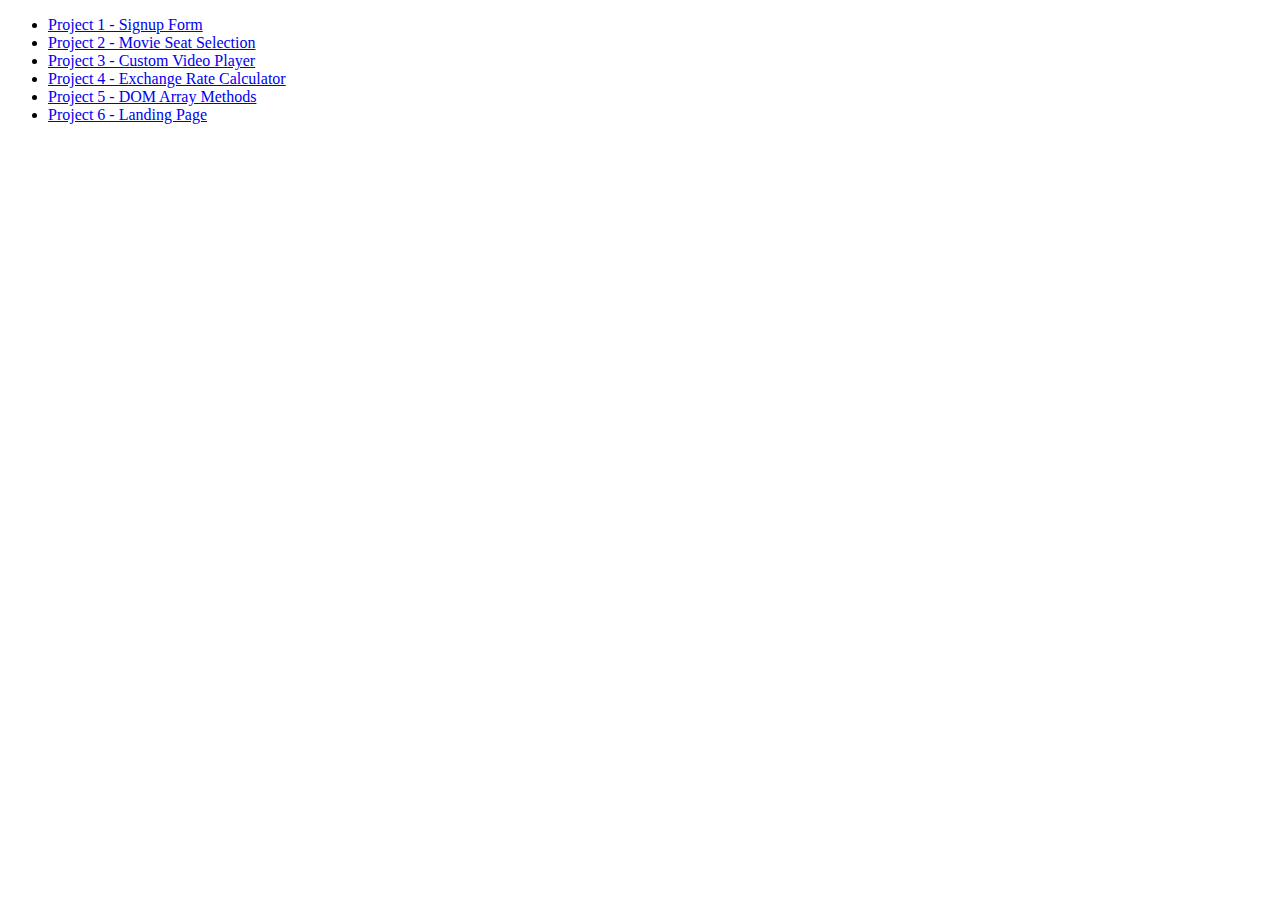
<file: index.html>
<!DOCTYPE html>
<html lang="en">
<head>
    <meta charset="UTF-8">
    <meta http-equiv="X-UA-Compatible" content="IE=edge">
    <meta name="viewport" content="width=device-width, initial-scale=1.0">
    <title> AXIOM All Projects </title>
</head>
<body>
    <ul>
        <li><a href="./Project1/index.html"> Project 1 - Signup Form </a></li>
        <li><a href="./Project2/index.html"> Project 2 - Movie Seat Selection </a></li>
        <li><a href="./Project3/index.html"> Project 3 - Custom Video Player </a></li>
        <li><a href="./Project4/index.html"> Project 4 - Exchange Rate Calculator </a></li>
        <li><a href="./Project5/index.html"> Project 5 - DOM Array Methods </a></li>
        <li><a href="./Project6/index.html"> Project 6 - Landing Page </a></li>
    </ul>
</body>
</html>
</file>
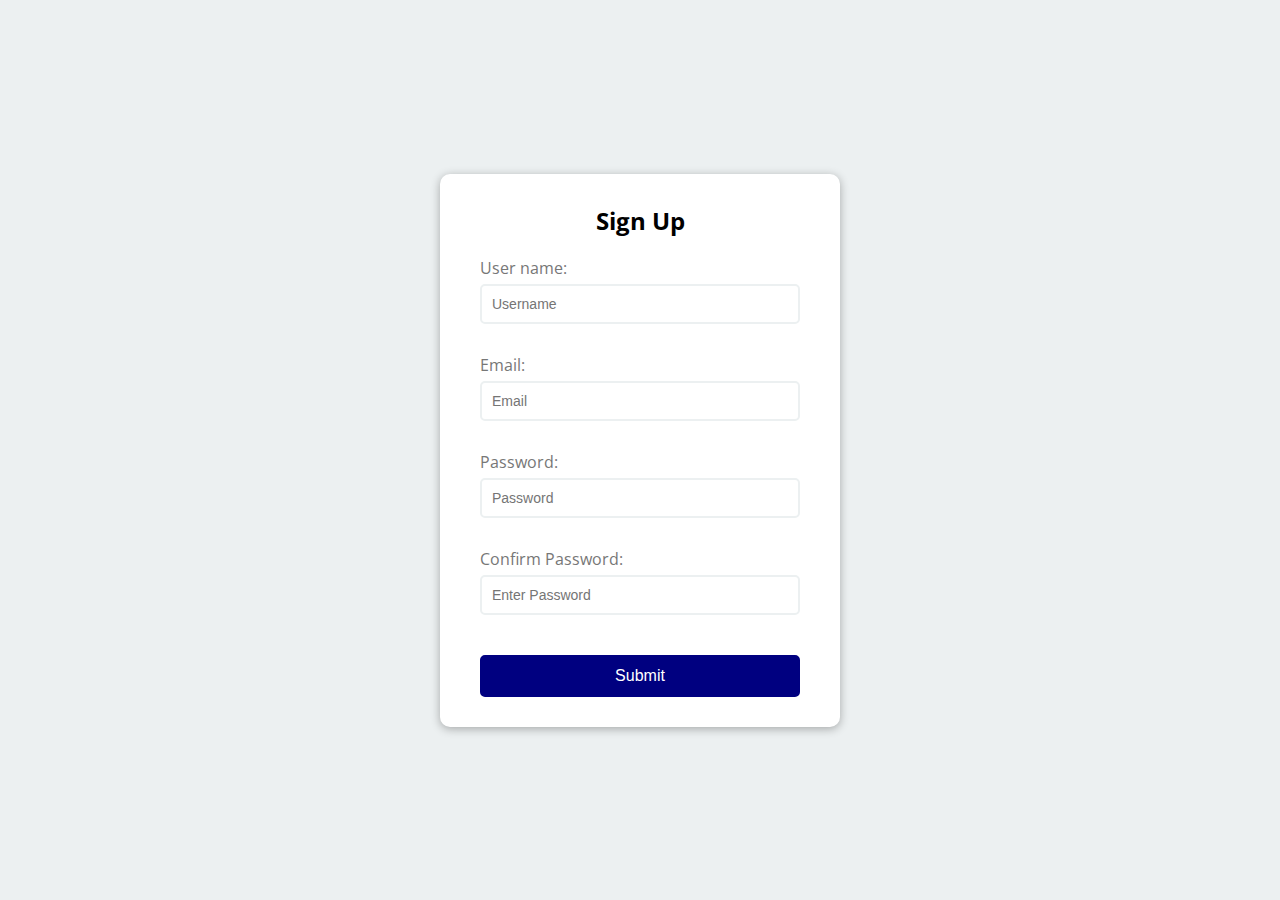
<file: project1/index.html>
<!DOCTYPE html>
<html lang="en">
<head>
    <meta charset="UTF-8">
    <meta http-equiv="X-UA-Compatible" content="IE=edge">
    <meta name="viewport" content="width=device-width, initial-scale=1.0">
    <!-- CSS ki linking title se pelhe hogi -->
    <link rel="stylesheet" href="./style.css">
    <title> HTML FORM </title>
</head>
<body>
    <div class="container">
        <form action="" id="form" class="form">
            <h2> Sign Up</h2>
            <div class="form-control">
                <label for="username"> User name:</label>
                <input type="text" id="username" placeholder="Username">
                <small> Error Message </small>
            </div>
            <div class="form-control">
                <label for="email"> Email: </label>
                <input type="text" id="email" placeholder="Email">
                <small> Error Message </small>
            </div>
            <div class="form-control">
                <label for="password"> Password: </label>
                <input type="password" id="password" placeholder="Password">
                <small> Error Message </small>
            </div>
            <div class="form-control">
                <label for="password2"> Confirm Password: </label>
                <input type="password" id="password2" placeholder="Enter Password">
                <small> Error Message </small>
            </div>
            <button> Submit </button>
        </form>
    </div>


















    
    <!-- JAVASCRIPT ko calling Tag hamesha body ke end me aye gi -->
    <script src="script.js"></script>
</body>
</html>
</file>
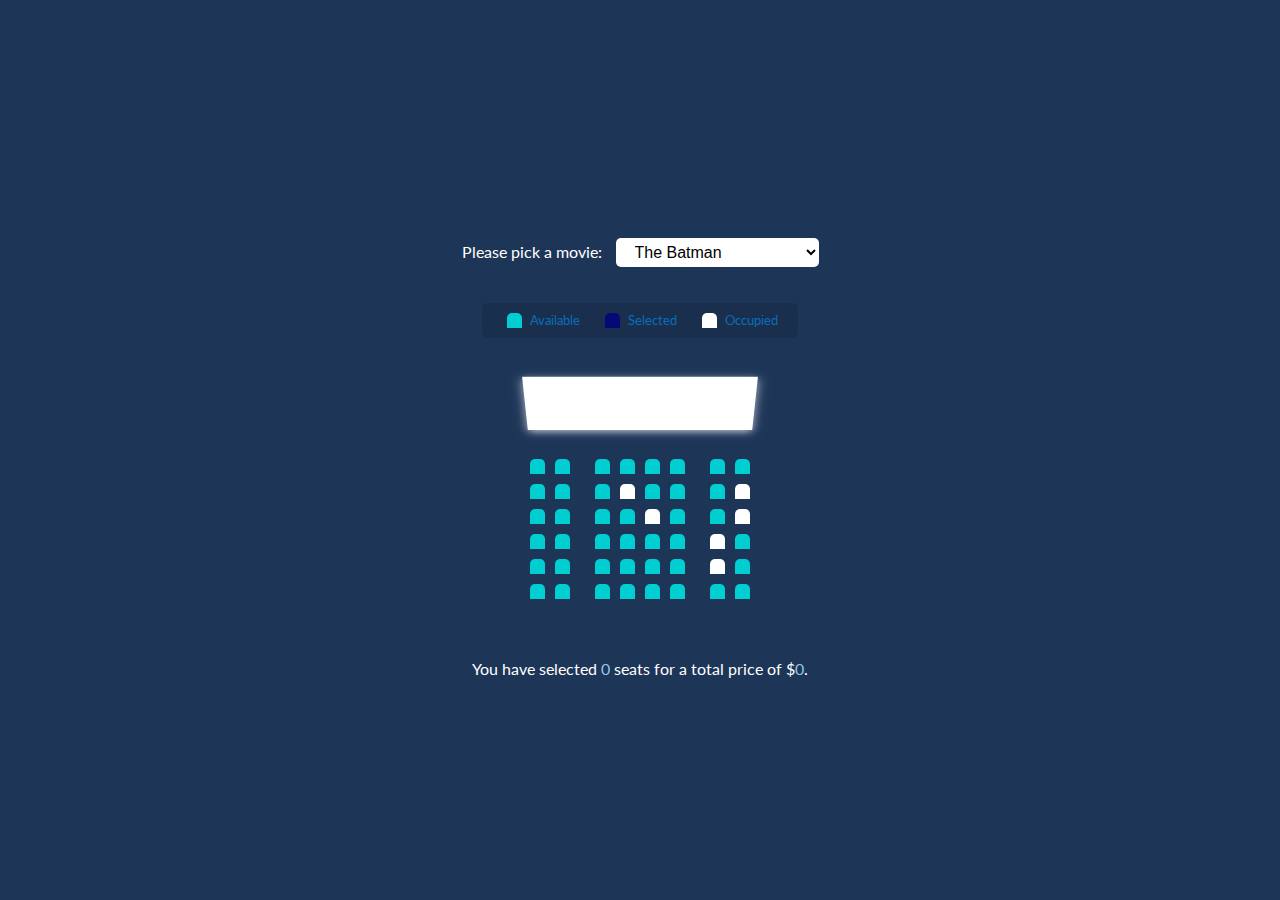
<file: Project2/index.html>
<!DOCTYPE html>
<html lang="en">
<head>
    <meta charset="UTF-8">
    <meta http-equiv="X-UA-Compatible" content="IE=edge">
    <meta name="viewport" content="width=device-width, initial-scale=1.0">
    <link rel="stylesheet" href="style.css">
    <title> Movie Seat Selection </title>
</head>
<body>
    <!-- Container for movies -->
    <div class="movie-container">
        <label for="movie"> Please pick a movie: </label>
        <!-- This is the Dropdown to select movies  -->
        <select id="movie">
            <option value="12"> The Batman            </option>
            <option value="25"> Top Gun2              </option>
            <option value="11"> Mission: Impossible 7 </option>
            <option value="26"> No Time to Die        </option>
            <option value="27"> Star Wars             </option>
        </select>
    </div>

    <!-- Legend  to display types of seats -->
    <ul class="showcase">
        <li>
            <div class="seat">  </div>
            <small> Available </small>
        </li>
        <li>
            <div class="seat selected">  </div>
            <small> Selected </small>
        </li>
        <li>
            <div class="seat occupied">  </div>
            <small> Occupied </small>
        </li>
    </ul>

    <!-- Container for Theater Seating map -->
    <div class="container">
        <!-- This is the class to show the movie screen -->
        <div class="screen"></div>
        <!-- 6 Rows x 8 Columns Seating chart -->
        <div class="row">
            <div class="seat"></div>
            <div class="seat"></div>
            <div class="seat"></div>
            <div class="seat"></div>
            <div class="seat"></div>
            <div class="seat"></div>
            <div class="seat"></div>
            <div class="seat"></div>
        </div>
        <div class="row">
            <div class="seat"></div>
            <div class="seat"></div>
            <div class="seat"></div>
            <div class="seat occupied"></div>
            <div class="seat"></div>
            <div class="seat"></div>
            <div class="seat"></div>
            <div class="seat occupied"></div>
        </div>
        <div class="row">
            <div class="seat"></div>
            <div class="seat"></div>
            <div class="seat"></div>
            <div class="seat"></div>
            <div class="seat occupied"></div>
            <div class="seat"></div>
            <div class="seat"></div>
            <div class="seat occupied"></div>
        </div>
        <div class="row">
            <div class="seat"></div>
            <div class="seat"></div>
            <div class="seat"></div>
            <div class="seat"></div>
            <div class="seat"></div>
            <div class="seat"></div>
            <div class="seat occupied"></div>
            <div class="seat"></div>
        </div>
        <div class="row">
            <div class="seat"></div>
            <div class="seat"></div>
            <div class="seat"></div>
            <div class="seat"></div>
            <div class="seat"></div>
            <div class="seat"></div>
            <div class="seat occupied"></div>
            <div class="seat"></div>
        </div>
        <div class="row">
            <div class="seat"></div>
            <div class="seat"></div>
            <div class="seat"></div>
            <div class="seat"></div>
            <div class="seat"></div>
            <div class="seat"></div>
            <div class="seat"></div>
            <div class="seat"></div>
        </div>
    </div>

    <p class="text"> You have selected <span id="count"> 0 </span> seats for a total price of $<span id="total">0</span>.</p>



    











    <script src="script.js"></script>
</body>
</html>
</file>
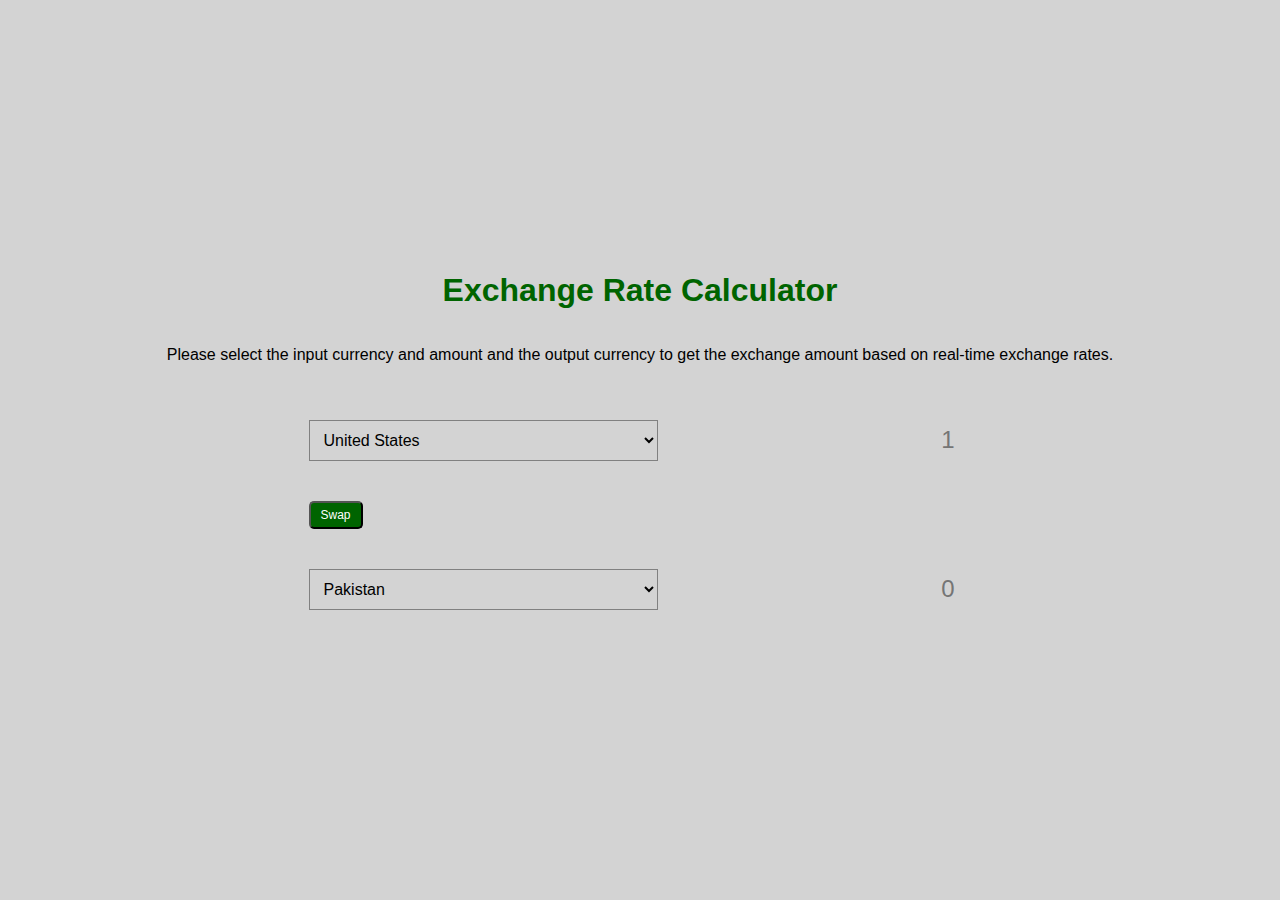
<file: Project4/index.html>
<!DOCTYPE html>
<html lang="en">
<head>
    <meta charset="UTF-8">
    <meta http-equiv="X-UA-Compatible" content="IE=edge">
    <meta name="viewport" content="width=device-width, initial-scale=1.0">
    <link rel="stylesheet" href="style.css">
    <title> Exchange Rate Calculator </title>
</head>
<body>
    <!-- https://www.exchangerate-api.com/docs/supported-currencies -->
    <h1> Exchange Rate Calculator </h1>
    <p> Please select the input currency and amount and the output currency to get the exchange amount based on real-time exchange rates. </p>

    <div class="container">
        <div class="currency">
            <select id="currency-one">
                <option value='AFN'>Afghanistan</option>
                <option value='ALL'>Albania</option>
                <option value='DZD'>Algeria</option>
                <option value='AOA'>Angola</option>
                <option value='ARS'>Argentina</option>
                <option value='AMD'>Armenia</option>
                <option value='AWG'>Aruba</option>
                <option value='AUD'>Australia</option>
                <option value='AZN'>Azerbaijan</option>
                <option value='BSD'>Bahamas</option>
                <option value='BHD'>Bahrain</option>
                <option value='BDT'>Bangladesh</option>
                <option value='BBD'>Barbados</option>
                <option value='BYN'>Belarus</option>
                <option value='BZD'>Belize</option>
                <option value='BMD'>Bermuda</option>
                <option value='BTN'>Bhutan</option>
                <option value='BOB'>Bolivia</option>
                <option value='BAM'>Bosnia and Herzegovina</option>
                <option value='BWP'>Botswana</option>
                <option value='BRL'>Brazil</option>
                <option value='BND'>Brunei</option>
                <option value='BGN'>Bulgaria</option>
                <option value='BIF'>Burundi</option>
                <option value='KHR'>Cambodia</option>
                <option value='CAD'>Canada</option>
                <option value='CVE'>Cape Verde</option>
                <option value='KYD'>Cayman Islands</option>
                <option value='XAF'>CEMAC</option>
                <option value='XOF'>CFA</option>
                <option value='CLP'>Chile</option>
                <option value='CNY'>China</option>
                <option value='XPF'>Collectivités d'Outre-Mer</option>
                <option value='COP'>Colombia</option>
                <option value='KMF'>Comoros</option>
                <option value='CRC'>Costa Rica</option>
                <option value='HRK'>Croatia</option>
                <option value='CUC'>Cuba</option>
                <option value='CUP'>Cuba</option>
                <option value='CZK'>Czech Republic</option>
                <option value='CDF'>Democratic Republic of the Congo</option>
                <option value='DKK'>Denmark</option>
                <option value='DJF'>Djibouti</option>
                <option value='DOP'>Dominican Republic</option>
                <option value='EGP'>Egypt</option>
                <option value='ERN'>Eritrea</option>
                <option value='SZL'>Eswatini</option>
                <option value='ETB'>Ethiopia</option>
                <option value='EUR'>European Union</option>
                <option value='FKP'>Falkland Islands</option>
                <option value='FOK'>Faroe Islands</option>
                <option value='FJD'>Fiji</option>
                <option value='GEL'>Georgia</option>
                <option value='GHS'>Ghana</option>
                <option value='GIP'>Gibraltar</option>
                <option value='GTQ'>Guatemala</option>
                <option value='GGP'>Guernsey</option>
                <option value='GNF'>Guinea</option>
                <option value='GYD'>Guyana</option>
                <option value='HTG'>Haiti</option>
                <option value='HNL'>Honduras</option>
                <option value='HKD'>Hong Kong</option>
                <option value='HUF'>Hungary</option>
                <option value='ISK'>Iceland</option>
                <option value='INR'>India</option>
                <option value='IDR'>Indonesia</option>
                <option value='XDR'>International Monetary Fund</option>
                <option value='IRR'>Iran</option>
                <option value='IQD'>Iraq</option>
                <option value='IMP'>Isle of Man</option>
                <option value='ILS'>Israel</option>
                <option value='JMD'>Jamaica</option>
                <option value='JPY'>Japan</option>
                <option value='JOD'>Jordan</option>
                <option value='KZT'>Kazakhstan</option>
                <option value='KES'>Kenya</option>
                <option value='KID'>Kiribati</option>
                <option value='KWD'>Kuwait</option>
                <option value='KGS'>Kyrgyzstan</option>
                <option value='LAK'>Laos</option>
                <option value='LBP'>Lebanon</option>
                <option value='LSL'>Lesotho</option>
                <option value='LRD'>Liberia</option>
                <option value='LYD'>Libya</option>
                <option value='MOP'>Macau</option>
                <option value='MGA'>Madagascar</option>
                <option value='MWK'>Malawi</option>
                <option value='MYR'>Malaysia</option>
                <option value='MVR'>Maldives</option>
                <option value='MRU'>Mauritania</option>
                <option value='MUR'>Mauritius</option>
                <option value='MXN'>Mexico</option>
                <option value='MDL'>Moldova</option>
                <option value='MNT'>Mongolia</option>
                <option value='MAD'>Morocco</option>
                <option value='MZN'>Mozambique</option>
                <option value='MMK'>Myanmar</option>
                <option value='NAD'>Namibia</option>
                <option value='NPR'>Nepal</option>
                <option value='ANG'>Netherlands Antilles</option>
                <option value='NZD'>New Zealand</option>
                <option value='NIO'>Nicaragua</option>
                <option value='NGN'>Nigeria</option>
                <option value='MKD'>North Macedonia</option>
                <option value='NOK'>Norway</option>
                <option value='OMR'>Oman</option>
                <option value='XCD'>Organisation of Eastern Caribbean States</option>
                <option value='PKR'>Pakistan</option>
                <option value='PAB'>Panama</option>
                <option value='PGK'>Papua New Guinea</option>
                <option value='PYG'>Paraguay</option>
                <option value='PEN'>Peru</option>
                <option value='PHP'>Philippines</option>
                <option value='PLN'>Poland</option>
                <option value='QAR'>Qatar</option>
                <option value='RON'>Romania</option>
                <option value='RUB'>Russia</option>
                <option value='RWF'>Rwanda</option>
                <option value='SHP'>Saint Helena</option>
                <option value='WST'>Samoa</option>
                <option value='STN'>São Tomé and Príncipe</option>
                <option value='SAR'>Saudi Arabia</option>
                <option value='RSD'>Serbia</option>
                <option value='SCR'>Seychelles</option>
                <option value='SLL'>Sierra Leone</option>
                <option value='SGD'>Singapore</option>
                <option value='SBD'>Solomon Islands</option>
                <option value='SOS'>Somalia</option>
                <option value='ZAR'>South Africa</option>
                <option value='KRW'>South Korea</option>
                <option value='SSP'>South Sudan</option>
                <option value='LKR'>Sri Lanka</option>
                <option value='SDG'>Sudan</option>
                <option value='SRD'>Suriname</option>
                <option value='SEK'>Sweden</option>
                <option value='CHF'>Switzerland</option>
                <option value='SYP'>Syria</option>
                <option value='TWD'>Taiwan</option>
                <option value='TJS'>Tajikistan</option>
                <option value='TZS'>Tanzania</option>
                <option value='THB'>Thailand</option>
                <option value='GMD'>The Gambia</option>
                <option value='TOP'>Tonga</option>
                <option value='TTD'>Trinidad and Tobago</option>
                <option value='TND'>Tunisia</option>
                <option value='TRY'>Turkey</option>
                <option value='TMT'>Turkmenistan</option>
                <option value='TVD'>Tuvalu</option>
                <option value='UGX'>Uganda</option>
                <option value='UAH'>Ukraine</option>
                <option value='AED'>United Arab Emirates</option>
                <option value='GBP'>United Kingdom</option>
                <option value='USD' selected>United States</option>
                <option value='UYU'>Uruguay</option>
                <option value='UZS'>Uzbekistan</option>
                <option value='VUV'>Vanuatu</option>
                <option value='VES'>Venezuela</option>
                <option value='VND'>Vietnam</option>
                <option value='YER'>Yemen</option>
                <option value='ZMW'>Zambia</option> 
            </select>
            <input type="number" id="amount-one" placeholder="1">
        </div>

        <div class="swap-rates-container">
            <button class="btn" id="swap">
                Swap
            </button>
            <div class="rate" id="rate">
                
            </div>
        </div>

        <div class="currency">
            <select id="currency-two">
                <option value='AFN'>Afghanistan</option>
                <option value='ALL'>Albania</option>
                <option value='DZD'>Algeria</option>
                <option value='AOA'>Angola</option>
                <option value='ARS'>Argentina</option>
                <option value='AMD'>Armenia</option>
                <option value='AWG'>Aruba</option>
                <option value='AUD'>Australia</option>
                <option value='AZN'>Azerbaijan</option>
                <option value='BSD'>Bahamas</option>
                <option value='BHD'>Bahrain</option>
                <option value='BDT'>Bangladesh</option>
                <option value='BBD'>Barbados</option>
                <option value='BYN'>Belarus</option>
                <option value='BZD'>Belize</option>
                <option value='BMD'>Bermuda</option>
                <option value='BTN'>Bhutan</option>
                <option value='BOB'>Bolivia</option>
                <option value='BAM'>Bosnia and Herzegovina</option>
                <option value='BWP'>Botswana</option>
                <option value='BRL'>Brazil</option>
                <option value='BND'>Brunei</option>
                <option value='BGN'>Bulgaria</option>
                <option value='BIF'>Burundi</option>
                <option value='KHR'>Cambodia</option>
                <option value='CAD'>Canada</option>
                <option value='CVE'>Cape Verde</option>
                <option value='KYD'>Cayman Islands</option>
                <option value='XAF'>CEMAC</option>
                <option value='XOF'>CFA</option>
                <option value='CLP'>Chile</option>
                <option value='CNY'>China</option>
                <option value='XPF'>Collectivités d'Outre-Mer</option>
                <option value='COP'>Colombia</option>
                <option value='KMF'>Comoros</option>
                <option value='CRC'>Costa Rica</option>
                <option value='HRK'>Croatia</option>
                <option value='CUC'>Cuba</option>
                <option value='CUP'>Cuba</option>
                <option value='CZK'>Czech Republic</option>
                <option value='CDF'>Democratic Republic of the Congo</option>
                <option value='DKK'>Denmark</option>
                <option value='DJF'>Djibouti</option>
                <option value='DOP'>Dominican Republic</option>
                <option value='EGP'>Egypt</option>
                <option value='ERN'>Eritrea</option>
                <option value='SZL'>Eswatini</option>
                <option value='ETB'>Ethiopia</option>
                <option value='EUR'>European Union</option>
                <option value='FKP'>Falkland Islands</option>
                <option value='FOK'>Faroe Islands</option>
                <option value='FJD'>Fiji</option>
                <option value='GEL'>Georgia</option>
                <option value='GHS'>Ghana</option>
                <option value='GIP'>Gibraltar</option>
                <option value='GTQ'>Guatemala</option>
                <option value='GGP'>Guernsey</option>
                <option value='GNF'>Guinea</option>
                <option value='GYD'>Guyana</option>
                <option value='HTG'>Haiti</option>
                <option value='HNL'>Honduras</option>
                <option value='HKD'>Hong Kong</option>
                <option value='HUF'>Hungary</option>
                <option value='ISK'>Iceland</option>
                <option value='INR'>India</option>
                <option value='IDR'>Indonesia</option>
                <option value='XDR'>International Monetary Fund</option>
                <option value='IRR'>Iran</option>
                <option value='IQD'>Iraq</option>
                <option value='IMP'>Isle of Man</option>
                <option value='ILS'>Israel</option>
                <option value='JMD'>Jamaica</option>
                <option value='JPY'>Japan</option>
                <option value='JOD'>Jordan</option>
                <option value='KZT'>Kazakhstan</option>
                <option value='KES'>Kenya</option>
                <option value='KID'>Kiribati</option>
                <option value='KWD'>Kuwait</option>
                <option value='KGS'>Kyrgyzstan</option>
                <option value='LAK'>Laos</option>
                <option value='LBP'>Lebanon</option>
                <option value='LSL'>Lesotho</option>
                <option value='LRD'>Liberia</option>
                <option value='LYD'>Libya</option>
                <option value='MOP'>Macau</option>
                <option value='MGA'>Madagascar</option>
                <option value='MWK'>Malawi</option>
                <option value='MYR'>Malaysia</option>
                <option value='MVR'>Maldives</option>
                <option value='MRU'>Mauritania</option>
                <option value='MUR'>Mauritius</option>
                <option value='MXN'>Mexico</option>
                <option value='MDL'>Moldova</option>
                <option value='MNT'>Mongolia</option>
                <option value='MAD'>Morocco</option>
                <option value='MZN'>Mozambique</option>
                <option value='MMK'>Myanmar</option>
                <option value='NAD'>Namibia</option>
                <option value='NPR'>Nepal</option>
                <option value='ANG'>Netherlands Antilles</option>
                <option value='NZD'>New Zealand</option>
                <option value='NIO'>Nicaragua</option>
                <option value='NGN'>Nigeria</option>
                <option value='MKD'>North Macedonia</option>
                <option value='NOK'>Norway</option>
                <option value='OMR'>Oman</option>
                <option value='XCD'>Organisation of Eastern Caribbean States</option>
                <option value='PKR' selected>Pakistan</option>
                <option value='PAB'>Panama</option>
                <option value='PGK'>Papua New Guinea</option>
                <option value='PYG'>Paraguay</option>
                <option value='PEN'>Peru</option>
                <option value='PHP'>Philippines</option>
                <option value='PLN'>Poland</option>
                <option value='QAR'>Qatar</option>
                <option value='RON'>Romania</option>
                <option value='RUB'>Russia</option>
                <option value='RWF'>Rwanda</option>
                <option value='SHP'>Saint Helena</option>
                <option value='WST'>Samoa</option>
                <option value='STN'>São Tomé and Príncipe</option>
                <option value='SAR'>Saudi Arabia</option>
                <option value='RSD'>Serbia</option>
                <option value='SCR'>Seychelles</option>
                <option value='SLL'>Sierra Leone</option>
                <option value='SGD'>Singapore</option>
                <option value='SBD'>Solomon Islands</option>
                <option value='SOS'>Somalia</option>
                <option value='ZAR'>South Africa</option>
                <option value='KRW'>South Korea</option>
                <option value='SSP'>South Sudan</option>
                <option value='LKR'>Sri Lanka</option>
                <option value='SDG'>Sudan</option>
                <option value='SRD'>Suriname</option>
                <option value='SEK'>Sweden</option>
                <option value='CHF'>Switzerland</option>
                <option value='SYP'>Syria</option>
                <option value='TWD'>Taiwan</option>
                <option value='TJS'>Tajikistan</option>
                <option value='TZS'>Tanzania</option>
                <option value='THB'>Thailand</option>
                <option value='GMD'>The Gambia</option>
                <option value='TOP'>Tonga</option>
                <option value='TTD'>Trinidad and Tobago</option>
                <option value='TND'>Tunisia</option>
                <option value='TRY'>Turkey</option>
                <option value='TMT'>Turkmenistan</option>
                <option value='TVD'>Tuvalu</option>
                <option value='UGX'>Uganda</option>
                <option value='UAH'>Ukraine</option>
                <option value='AED'>United Arab Emirates</option>
                <option value='GBP'>United Kingdom</option>
                <option value='USD'>United States</option>
                <option value='UYU'>Uruguay</option>
                <option value='UZS'>Uzbekistan</option>
                <option value='VUV'>Vanuatu</option>
                <option value='VES'>Venezuela</option>
                <option value='VND'>Vietnam</option>
                <option value='YER'>Yemen</option>
                <option value='ZMW'>Zambia</option> 
            </select>
            <input type="number" id="amount-two" placeholder="0">
        </div>
        
    </div>
    

     

    <script src="script.js"></script>
</body>
</html>
</file>
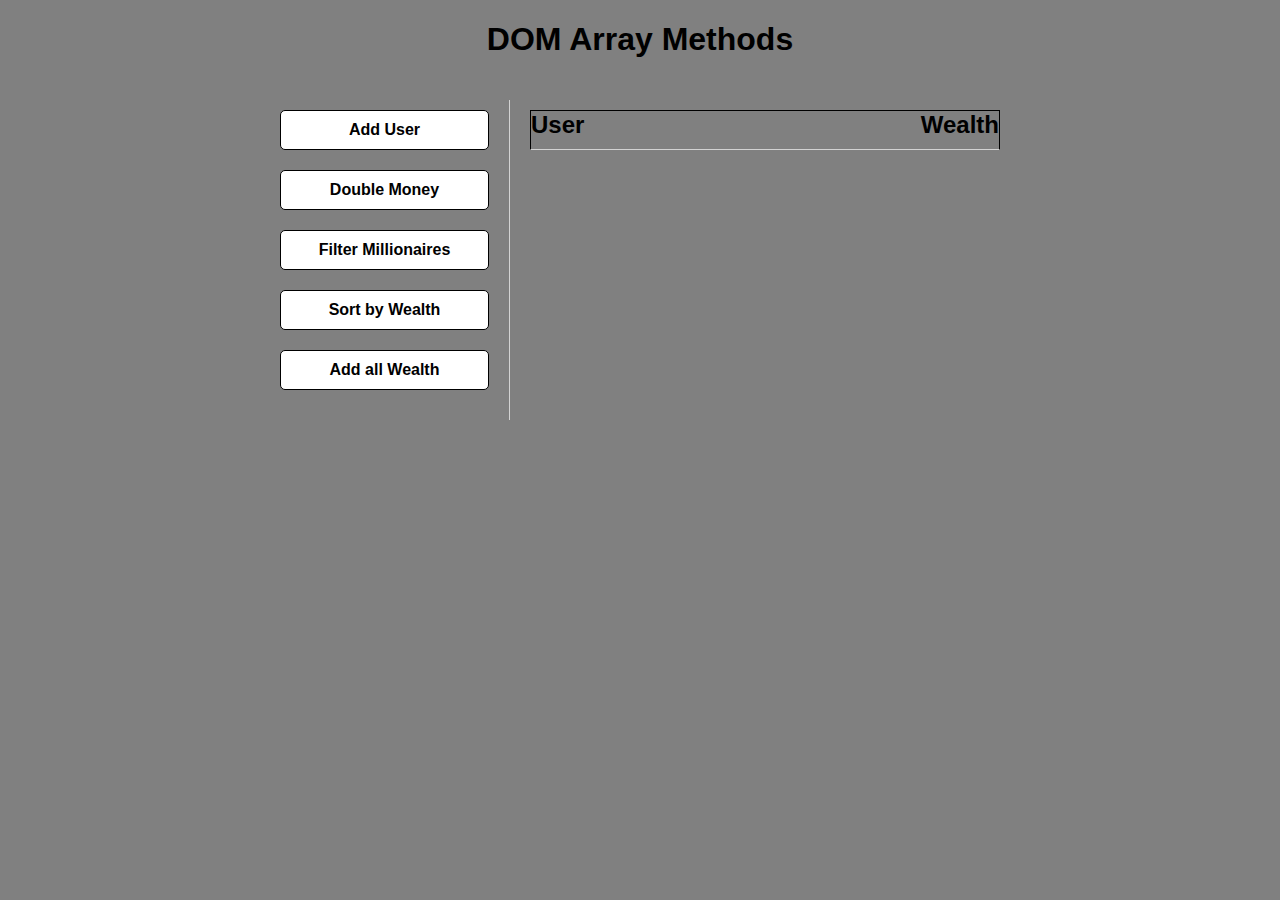
<file: Project5/index.html>
<!DOCTYPE html>
<html lang="en">
<head>
    <meta charset="UTF-8">
    <meta http-equiv="X-UA-Compatible" content="IE=edge">
    <meta name="viewport" content="width=device-width, initial-scale=1.0">
    <link rel="stylesheet" href="style.css">
    <title> DOM Arrays Methods </title>
</head>
<body>
    <h1> DOM Array Methods </h1>

    <div class="container">
        <aside>
            <button id="add-user"> Add User </button>
            <button id="double"> Double Money </button>
            <button id="filter"> Filter Millionaires </button>
            <button id="sort"> Sort by Wealth </button>
            <button id="sum"> Add all Wealth </button>

        </aside>
        
        <main id="main">
            <h2><strong> User </strong> Wealth </h2>
        </main>
    </div>
    


    <script src="script.js"></script>
</body>
</html>
</file>
<file: project1/style.css>
@import url('https://fonts.googleapis.com/css2?family=Open+Sans&display=swap');

:root {
    --success-color: green;
    --error-color: orangered;
}

* {
    box-sizing: border-box;
}

body {
    background-color: #ecf0f1;
    font-family: 'Open Sans', sans-serif;
    display: flex;
    justify-content: center;
    align-items: center;
    min-height: 100vh;
    margin: 0;
}

.container {
    background-color: white;
    border-radius: 10px;
    box-shadow: 0px 2px 10px rgba(0, 0, 0, 0.3);
    width: 400px;
    
}

h2 {
    text-align: center;
    margin: 0 0 20px;
}

.form {
    padding: 30px 40px;
}

.form-control {
    margin-bottom: 10px;
    padding-bottom: 20px;
    position: relative;
}

.form-control label {
    color: #777;
    display: block;
    margin-bottom: 5px;
}

.form-control input {
    border: 2px solid #ecf0f1;
    border-radius: 5px;
    display: block;
    width: 100%;
    padding: 10px;
    font-size: 14px;
}

.form-control input:focus {
    outline: 0;
    border: 2px solid #777;
}

.form-control.success input {
    border-color: var(--success-color);
}

.form-control.error input {
    border-color: var(--error-color);
}

.form-control small {
    color: var(--error-color);
    position: absolute;
    bottom: 0;
    left: 0;
    visibility: hidden;
}

.form-control.error small {
    visibility: visible;
}

.form button {
    background-color: navy;
    border: 2px solid navy;
    border-radius: 5px;
    padding: 10px;
    margin-top: 20px;
    display: block;
    width: 100%;
    color: white;
    font-size: 16px;
    cursor: pointer;
}
</file>
<file: Project2/style.css>
@import url('https://fonts.googleapis.com/css2?family=Lato&display=swap');

* {
    box-sizing: border-box;
}

body {
    background-color: #1d3557;
    display: flex;
    flex-direction: column;
    color: white;
    justify-content: center;
    align-items: center;
    height: 100vh;
    font-family: 'Lato', sans-serif;
    margin: 0;
}

.movie-container {
    margin: 20px 0;
}

.movie-container select {
    background-color: white;
    border: 0;
    border-radius: 5px;
    font-size: 16px;
    margin-left: 10px;
    padding: 5px 15px;
    /* we are using this appearance property for Paddinng because some browsers have issue on padding */
    /* appearance: none;
    -moz-appearance: none;
    -webkit-appearance: none; */
}

.seat {
    background-color: darkturquoise;
    height: 15px;
    width: 15px;
    margin: 5px;
    border-top-left-radius: 5px;
    border-top-right-radius: 5px;
}

.seat.selected {
    background-color: navy;
    opacity: 0.8;
}

.seat.occupied {
    background-color: white;
}

.seat:nth-of-type(2) {
    margin-right: 20px;
}

.seat:nth-last-of-type(2) {
    margin-left: 20px;
}

.seat:not(.occupied):hover {
    cursor: pointer;
    transform: scale(1.25);
}

.showcase .seat:not(.occupied):hover {
    cursor: default;
    transform: scale(1);
}

.showcase {
    /* for transparent look */
    background-color: rgba(0, 0, 0, 0.1);
    padding: 5px 10px;
    border-radius: 5px;
    color: #0a6db9;
    list-style-type: none;
    display: flex;
    justify-content: space-between;
}

.showcase li {
    display: flex;
    align-items: center;
    justify-content: center;
    margin:0 10px;
}

.showcase li small {
    margin-left: 3px;
}

.screen {
    height: 70px;
    width: 100%;
    background-color: white;
    margin: 15px 0;
    transform: rotateX(-45deg);
    box-shadow: 0 3px 10px rgba(255, 255, 255, 0.7);
}

.container {
    perspective: 1000px;
    margin-bottom: 50px;
}

p.text {
    margin: 5px 0;  
}

p.text span {
    color: #8ecae6;
    
}

.row {
    display: flex;
}
</file>
<file: Project4/style.css>
* {
    box-sizing: border-box;
}

body {
    background-color: lightgray;
    font-family: Arial, Helvetica, sans-serif;
    display: flex;
    flex-direction: column; 
    align-items: center;
    justify-content: center;
    height: 100vh;
    margin: 0;
    padding: 20px;
}

h1 {
    color: darkgreen;
}

p {
    text-align: center;
}

.btn {
    color: white;
    background-color: darkgreen;
    cursor: pointer;
    border-radius: 5px;
    font-size: 12px;
    padding: 5px 10px;
}

.currency {
    padding: 40px 0;
    display: flex;
    align-items: center;
    justify-content: space-between;
}

.currency select {
    padding: 10px 20px 10px 10px;
    border: 1px solid gray;
    font-size: 16px;
    background: transparent;
}

.currency input {
    border: 0;
    background: transparent;
    font-size: 24px;
    text-align: right;
}

.swap-rates-container {
    display: flex;
    align-items: center;
    justify-content: space-between;
}

.rate {
    color: green;
    font-size: 16px;
    padding: 0 10px;
}

select:focus, input:focus, button:focus {
    outline: 0;
}
</file>
<file: Project5/style.css>
* {
    box-sizing: border-box;
}

body { 
    background: gray;
    font-family: Arial, Helvetica, sans-serif;
    display: flex;
    flex-direction: column;
    align-items: center;
    min-height: 100vh;
    margin: 0;
    /* justify-content: center; */
}

.container {
    display: flex;
    padding: 20px;
    margin: 0 auto;
    max-width: 100%;
    width: 800px;
}

aside {
    padding: 10px 20px;
    width: 250px;
    border-right: 1px solid lightgray;
}

button {
    cursor: pointer;
    background: white;
    border-radius: 5px;
    border: 1px solid black;
    display: block;
    width: 100%;
    padding: 10px;
    margin-bottom: 20px;
    font-weight: bold;
    font-size: 16px;
}

main {
    flex: 1;
    padding: 10px 20px;
}

h2 {
    border: 1px solid black;
    border-bottom: 1px solid lightgray;
    padding-bottom: 10px;
    display: flex;
    justify-content: space-between;
    margin: 0 0 20px;
}

h3 {
    background: white;
    border-bottom: 1px solid lightgray;
    padding: 10px;
    display: flex;
    justify-content: space-between;
    font-weight: bold;
    margin: 20px 0 0;
}

.user {
    display: flex;
    justify-content: space-between;
    font-size: 18px;
    margin-bottom: 10px;
}
</file>
